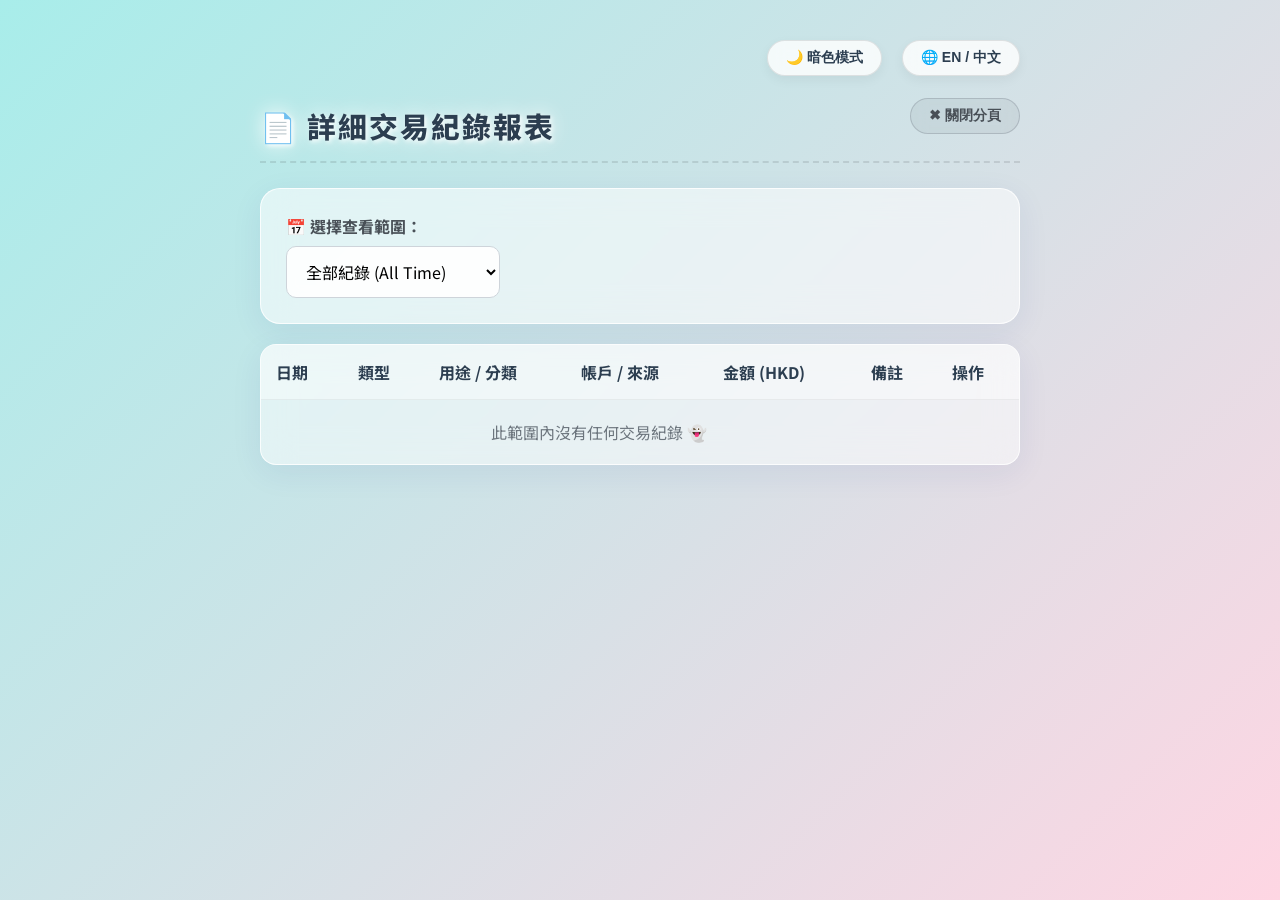
<file: details.html>
<!DOCTYPE html>
<html lang="zh-HK">
<head>
    <meta charset="UTF-8">
    <meta name="viewport" content="width=device-width, initial-scale=1.0">
    <title>📄詳細交易紀錄報表</title>
    <link rel="stylesheet" href="style.css">
</head>
<body>
    <div style="max-width: 900px; margin: 0 auto; padding: 20px;">
        
        <div style="display: flex; justify-content: flex-end; gap: 10px; margin-bottom: 10px;">
            <button onclick="toggleTheme()" class="theme-btn" id="themeBtn">🌙 暗色模式</button>
            <button onclick="toggleLanguage()" class="lang-btn">🌐 EN / 中文</button>
        </div>

        <div class="header-container">
            <h1 data-i18n="detailsTitle">📄 詳細交易紀錄報表</h1>
            <button onclick="window.close()" data-i18n="closeBtn" class="close-btn">✖ 關閉分頁</button>
        </div>

        <div class="card" style="margin-bottom: 20px;">
            <label for="filterTime" data-i18n="viewRange" style="font-weight: bold; margin-right: 10px;">📅 選擇查看範圍：</label>
            <select id="filterTime" onchange="handleFilterChange()" style="width: auto; display: inline-block;">
                <option value="all" data-i18n="rangeAll">全部紀錄 (All Time)</option>
                <option value="month" data-i18n="rangeMonth">這個月 (This Month)</option>
                <option value="week" data-i18n="rangeWeek">最近 7 天 (Last 7 Days)</option>
                <option value="custom" data-i18n="rangeCustom">自訂範圍 (Custom)</option>
            </select>
            
            <div id="customDateArea" style="display: none; margin-top: 10px;">
                <input type="date" id="customStartDate" onchange="renderTable()" style="width: auto; display: inline-block;"> 
                <span data-i18n="to">至</span> 
                <input type="date" id="customEndDate" onchange="renderTable()" style="width: auto; display: inline-block;">
            </div>
        </div>

        <table class="details-table">
            <thead>
                <tr>
                    <th data-i18n="date">日期</th>
                    <th data-i18n="transactionType">類型</th>
                    <th data-i18n="category">用途 / 分類</th>
                    <th data-i18n="accountSource">帳戶 / 來源</th>
                    <th data-i18n="amountHkd">金額 (HKD)</th>
                    <th data-i18n="remark">備註</th>
                    <th data-i18n="actions">操作</th>
                </tr>
            </thead>
            <tbody id="tableBody">
            </tbody>
        </table>

    </div>

    <script>
        // 1. 抓取主畫面存在 LocalStorage 的資料
        let transactions = JSON.parse(localStorage.getItem('myExpenses')) || [];
        
        // --- 👇 新增：完整的翻譯字典 👇 ---
        const translations = {
            zh: {
                detailsTitle: "📄 詳細交易紀錄報表", closeBtn: "✖ 關閉分頁", viewRange: "📅 選擇查看範圍：",
                rangeAll: "全部紀錄 (All Time)", rangeMonth: "這個月 (This Month)", rangeWeek: "最近 7 天 (Last 7 Days)",
                rangeCustom: "自訂範圍 (Custom)", to: "至", date: "日期", transactionType: "類型",
                category: "用途 / 分類", accountSource: "帳戶 / 來源", amountHkd: "金額 (HKD)", remark: "備註",
                expenseText: "支出💸", incomeText: "收入💰", noData: "此範圍內沒有任何交易紀錄 👻", noRemark: "無",
                actions: "操作",
            },
            en: {
                detailsTitle: "📄 Detailed Transaction Report", closeBtn: "✖ Close Tab", viewRange: "📅 View Range:",
                rangeAll: "All Time", rangeMonth: "This Month", rangeWeek: "Last 7 Days",
                rangeCustom: "Custom Range", to: "to", date: "Date", transactionType: "Type",
                category: "Category", accountSource: "Account / Source", amountHkd: "Amount (HKD)", remark: "Remarks",
                expenseText: "Expense💸", incomeText: "Income💰", noData: "No transaction records in this range 👻", noRemark: "None",
                actions: "Actions",
            }
        };

        let currentLang = 'zh'; 
        let isDarkMode = localStorage.getItem('darkMode') === 'true';

        // --- 👇 新增：語言切換邏輯 👇 ---
        function toggleLanguage() {
            currentLang = currentLang === 'zh' ? 'en' : 'zh';
            document.querySelectorAll('[data-i18n]').forEach(el => {
                const key = el.getAttribute('data-i18n');
                if (translations[currentLang][key]) {
                    el.innerText = translations[currentLang][key];
                }
            });
            renderTable(); // 重新渲染表格，翻譯裡面動態生成的字
            applyTheme(); // 更新主題按鈕文字
        }

        // --- 👇 新增：主題切換邏輯 👇 ---
        function applyTheme() {
            const themeBtn = document.getElementById('themeBtn');
            if (isDarkMode) {
                document.body.classList.add('dark-mode');
                themeBtn.innerText = currentLang === 'zh' ? '☀️ 淺色模式' : '☀️ Light Mode';
            } else {
                document.body.classList.remove('dark-mode');
                themeBtn.innerText = currentLang === 'zh' ? '🌙 暗色模式' : '🌙 Dark Mode';
            }
        }

        function toggleTheme() {
            isDarkMode = !isDarkMode; 
            localStorage.setItem('darkMode', isDarkMode); 
            applyTheme();
        }

        // --- 👇 繼承背景圖片邏輯 👇 ---
        function applyBackground() {
            const savedBg = localStorage.getItem('myBgImage');
            if (savedBg) {
                document.body.style.backgroundImage = `url(${savedBg})`;
                document.body.style.backgroundSize = 'cover';
                document.body.style.backgroundAttachment = 'fixed';
                document.body.style.backgroundPosition = 'center';
            }
        }

        // 金錢格式化小工具
        function formatMoney(num) {
            return parseFloat(num.toFixed(2)).toLocaleString('en-US');
        }

        // 英式日期轉換小工具
        function formatDate(dateString) {
            if (!dateString) return '';
            const parts = dateString.split('-');
            if (parts.length === 3) {
                return `${parts[2]}/${parts[1]}/${parts[0]}`;
            }
            return dateString;
        }

        // 控制自訂日期框顯示
        function handleFilterChange() {
            const filterVal = document.getElementById('filterTime').value;
            const customArea = document.getElementById('customDateArea');
            customArea.style.display = (filterVal === 'custom') ? 'block' : 'none';
            renderTable();
        }

        // 核心渲染表格邏輯
        function renderTable() {
            const tbody = document.getElementById('tableBody');
            tbody.innerHTML = ''; 

            const filterVal = document.getElementById('filterTime').value;
            const today = new Date();

            let filtered = transactions.filter(t => {
                if (filterVal === 'all') return true;
                const tDate = new Date(t.date);
                if (filterVal === 'month') {
                    return tDate.getMonth() === today.getMonth() && tDate.getFullYear() === today.getFullYear();
                }
                if (filterVal === 'week') {
                    const diffTime = today - tDate;
                    const diffDays = diffTime / (1000 * 60 * 60 * 24);
                    return diffDays >= 0 && diffDays <= 7;
                }
                if (filterVal === 'custom') {
                    const startVal = document.getElementById('customStartDate').value;
                    const endVal = document.getElementById('customEndDate').value;
                    if (!startVal || !endVal) return true;
                    const startDate = new Date(startVal); 
                    startDate.setHours(0, 0, 0, 0);
                    const endDate = new Date(endVal); 
                    endDate.setHours(23, 59, 59, 999);
                    return tDate >= startDate && tDate <= endDate;
                }
            });

            filtered.sort((a, b) => new Date(b.date) - new Date(a.date));

            // 防呆支援多語系
            if (filtered.length === 0) {
                tbody.innerHTML = `<tr><td colspan="6" style="text-align: center; color: #6c757d; padding: 20px;">${translations[currentLang].noData}</td></tr>`;
                return;
            }

            filtered.forEach(t => {
                const tr = document.createElement('tr');
                
                // 動態文字支援多語系
                const typeText = t.type === 'expense' ? translations[currentLang].expenseText : translations[currentLang].incomeText;
                const amountClass = t.type === 'expense' ? 'text-expense' : 'text-income';
                const amountPrefix = t.type === 'expense' ? '-' : '+';
                const remarkText = t.remark ? t.remark : `<span style="color: #ccc;">${translations[currentLang].noRemark}</span>`;

                tr.innerHTML = `
                    <td>${formatDate(t.date)}</td>
                    <td>${typeText}</td>
                    <td>${t.category}</td>
                    <td>${t.account}</td>
                    <td class="${amountClass}">${amountPrefix} $${formatMoney(t.amount)}</td>
                    <td>${remarkText}</td>
                    <td>
                        <button onclick="handleEdit('${t.id}')" style="padding: 4px 8px; font-size: 14px; background: #ffc107; color: #000; border: none; min-width: auto; border-radius: 6px;">✏️</button>
                        <button onclick="handleDelete('${t.id}')" style="padding: 4px 8px; font-size: 14px; background: rgba(220, 53, 69, 0.1); color: #dc3545; border: none; min-width: auto; margin-left: 5px; border-radius: 6px;">❌</button>
                    </td>
                `;
                tbody.appendChild(tr);
            });
        }

        // --- 👇 新增：遙控主畫面執行修改與刪除的邏輯 ---
        function handleEdit(id) {
            // 檢查主畫面 (window.opener) 是否還開著
            if (window.opener && !window.opener.closed) {
                window.opener.editTransaction(id); // 呼叫主畫面的函數
                window.opener.focus(); // 把主畫面彈出到最上層
                window.close(); // 關閉現在的詳細報表頁面
            } else {
                alert(currentLang === 'zh' ? "找不到主畫面！請重新從主畫面開啟報表。" : "Main window not found!");
            }
        }

        function handleDelete(id) {
            if (window.opener && !window.opener.closed) {
                window.opener.deleteTransaction(id); // 呼叫主畫面的刪除 (會跳出確認視窗)
                window.opener.focus(); 
                window.close(); 
            } else {
                alert(currentLang === 'zh' ? "找不到主畫面！請重新從主畫面開啟報表。" : "Main window not found!");
            }
        }

        // 初始化啟動區
        applyBackground();
        applyTheme();
        renderTable();
    </script>
</body>
</html>
</file>
<file: style.css>
/* 引入 Google 現代黑體字型 */
@import url('https://fonts.googleapis.com/css2?family=Noto+Sans+TC:wght@400;500;700&display=swap');

body {
    font-family: 'Noto Sans TC', 'Segoe UI', Tahoma, sans-serif;
    /* 👇 淺色模式魔法：從單調灰變成「薄荷撞櫻花粉」的極光漸層 */
    background: linear-gradient(135deg, #a8edea 0%, #fed6e3 100%);
    background-attachment: fixed; /* 讓背景固定，滾動時才有玻璃滑過的感覺 */
    color: #2c3e50;
    max-width: 800px;
    margin: 0 auto;
    padding: 20px;
    transition: background 0.5s ease, color 0.5s ease; 
}

/* ==========================================
   ✨ 頂部大標題美化 (發光排版與字體優化)
   ========================================== */
h1 { 
    text-align: center; 
    color: #2c3e50; 
    font-weight: 800; 
    font-size: 2.2rem; 
    letter-spacing: 2px; 
    margin-bottom: 30px;
    /* 👇 淺色模式專屬：改成白色的質感光暈，讓字體看起來像浮在極光上 */
    text-shadow: 2px 2px 4px rgba(255, 255, 255, 0.8), 0 0 20px rgba(255, 255, 255, 0.9);
    transition: all 0.3s ease;
}

body.dark-mode h1 { 
    color: #f8fafc !important; 
    text-shadow: 2px 4px 8px rgba(0,0,0,0.6), 0 0 20px rgba(59, 130, 246, 0.6) !important;
}

/* ==========================================
   📄 報表頁面專屬的頭部排版 (.header-container)
   ========================================== */
.header-container {
    display: flex;
    justify-content: space-between;
    align-items: center;
    margin-bottom: 25px;
    padding-bottom: 15px;
    border-bottom: 2px dashed rgba(0, 0, 0, 0.1); 
    transition: border-color 0.3s ease;
}

.header-container h1 {
    margin-bottom: 0; 
    font-size: 1.8rem; 
    text-align: left;
}

body.dark-mode .header-container {
    border-bottom-color: rgba(255, 255, 255, 0.15);
}

/* ==========================================
   ✨ 核心：毛玻璃卡片設計 (Glassmorphism)
   ========================================== */
.card {
    background: rgba(255, 255, 255, 0.55); 
    backdrop-filter: blur(16px); 
    -webkit-backdrop-filter: blur(16px); 
    border: 1px solid rgba(255, 255, 255, 0.8); 
    padding: 25px;
    border-radius: 20px; 
    box-shadow: 0 8px 32px rgba(31, 38, 135, 0.07); 
    margin-bottom: 25px;
    transition: transform 0.3s ease, box-shadow 0.3s ease;
}

.card:hover {
    transform: translateY(-3px);
    box-shadow: 0 12px 40px rgba(0, 0, 0, 0.12);
}

/* ==========================================
   📊 總結區塊排版 (更現代的膠囊形狀)
   ========================================== */
.summary-container {
    display: flex;
    justify-content: space-between;
    text-align: center;
    margin-bottom: 25px;
    gap: 15px; 
}

.summary-box {
    flex: 1;
    padding: 20px 10px;
    border-radius: 16px;
    font-weight: bold;
    font-size: 1.1em;
    box-shadow: 0 4px 15px rgba(0,0,0,0.05);
    transition: transform 0.3s ease;
}

.summary-box:hover { 
    transform: scale(1.02); 
}

.bg-income { background: linear-gradient(135deg, #d4edda 0%, #c3e6cb 100%); color: #155724; }
.bg-expense { background: linear-gradient(135deg, #f8d7da 0%, #f5c6cb 100%); color: #721c24; }
.bg-save { background: linear-gradient(135deg, #cce5ff 0%, #b8daff 100%); color: #004085; }

/* ==========================================
   📝 表單與輸入框 (舒適的焦點回饋)
   ========================================== */
.form-group { margin-bottom: 20px; }
label { display: block; margin-bottom: 8px; font-weight: 500; color: #495057; }

input, select {
    width: 100%;
    padding: 12px 15px;
    border: 1px solid #ced4da;
    border-radius: 10px;
    box-sizing: border-box;
    font-size: 16px;
    background-color: rgba(255, 255, 255, 0.9);
    transition: all 0.3s ease;
    font-family: inherit;
}

input:focus, select:focus {
    outline: none;
    border-color: #80bdff;
    box-shadow: 0 0 0 4px rgba(0, 123, 255, 0.15);
    background-color: #fff;
}

/* ==========================================
   🖱️ 按鈕 (圓滑與動態點擊)
   ========================================== */
button {
    width: 100%;
    padding: 12px;
    border: none;
    border-radius: 10px;
    font-size: 16px;
    cursor: pointer;
    font-weight: 700;
    transition: all 0.2s cubic-bezier(0.4, 0, 0.2, 1);
}

button[onclick="addTransaction()"] {
    background: linear-gradient(135deg, #28a745 0%, #20c997 100%);
    color: white;
    box-shadow: 0 4px 15px rgba(40, 167, 69, 0.3);
    margin-top: 15px;
}

button[onclick="addTransaction()"]:hover {
    transform: translateY(-2px);
    box-shadow: 0 6px 20px rgba(40, 167, 69, 0.4);
}

button[onclick="addTransaction()"]:active { 
    transform: translateY(1px); 
}

.lang-btn, .theme-btn {
    border-radius: 20px; 
    font-size: 14px;
    font-weight: 500;
    box-shadow: 0 2px 8px rgba(0,0,0,0.1);
}

.type-btn-group { display: flex; gap: 10px; }

.type-btn {
    flex: 1;
    margin-top: 0;
    background-color: #f8f9fa;
    color: #495057;
    border: 2px solid #e9ecef;
    border-radius: 12px;
}

#btnExpense.active { background-color: #dc3545; color: white; border-color: #dc3545; box-shadow: 0 4px 12px rgba(220, 53, 69, 0.3); }
#btnIncome.active { background-color: #28a745; color: white; border-color: #28a745; box-shadow: 0 4px 12px rgba(40, 167, 69, 0.3); }

/* ==========================================
   📋 圖表與歷史紀錄清單
   ========================================== */
.chart-container { position: relative; height: 300px; width: 100%; margin-bottom: 15px; }

ul { list-style-type: none; padding: 0; }
li {
    background: rgba(255, 255, 255, 0.9);
    border-left: 5px solid #007bff;
    margin-bottom: 12px;
    padding: 15px;
    border-radius: 12px;
    box-shadow: 0 2px 8px rgba(0,0,0,0.04);
    display: flex;
    justify-content: space-between;
    align-items: center;
    transition: transform 0.2s ease;
}

li:hover { transform: scale(1.01); }
.li-expense { border-left-color: #ff4757; }
.li-income { border-left-color: #2ed573; }

.delete-btn {
    background: rgba(220, 53, 69, 0.1);
    color: #dc3545;
    border-radius: 8px;
    width: auto;
    padding: 5px 10px;
    margin-left: 15px;
    font-size: 14px;
    box-shadow: none;
}
.delete-btn:hover { background: #dc3545; color: white; }

/* ==========================================
   🌙 深色模式適配 (Dark Mode with Glass)
   ========================================== */
body.dark-mode {
    background-color: #0f172a; 
    color: #f8fafc;
}

body.dark-mode h1 { color: #f8fafc; }
body.dark-mode label { color: #cbd5e1; }

body.dark-mode .card,
body.dark-mode div[style*="background: white"] {
    background: rgba(30, 41, 59, 0.7) !important; 
    border: 1px solid rgba(255, 255, 255, 0.1) !important;
    box-shadow: 0 8px 32px rgba(0, 0, 0, 0.4) !important;
}

body.dark-mode input, 
body.dark-mode select {
    background-color: rgba(15, 23, 42, 0.6);
    color: #f8fafc;
    border-color: #334155;
}

body.dark-mode input:focus, body.dark-mode select:focus {
    border-color: #3b82f6;
    box-shadow: 0 0 0 4px rgba(59, 130, 246, 0.2);
}

body.dark-mode li { background: rgba(30, 41, 59, 0.9); border-color: #334155; }
body.dark-mode .li-expense { border-left-color: #ef4444; }
body.dark-mode .li-income { border-left-color: #10b981; }

body.dark-mode .bg-income { background: linear-gradient(135deg, #064e3b 0%, #065f46 100%); color: #6ee7b7; }
body.dark-mode .bg-expense { background: linear-gradient(135deg, #7f1d1d 0%, #991b1b 100%); color: #fca5a5; }
body.dark-mode .bg-save { background: linear-gradient(135deg, #1e3a8a 0%, #1e40af 100%); color: #93c5fd; }

body.dark-mode #analysisReport,
body.dark-mode #incomeReport {
    background-color: rgba(15, 23, 42, 0.5) !important;
}

/* ==========================================
   🌟 頂部切換按鈕美化 (深淺色、中英文)
   ========================================== */
.theme-btn, .lang-btn {
    background: rgba(255, 255, 255, 0.8) !important;
    backdrop-filter: blur(8px);
    color: #2c3e50 !important;
    border: 1px solid rgba(0, 0, 0, 0.1) !important;
    padding: 8px 18px !important;
    border-radius: 20px !important;
    font-size: 14px !important;
    font-weight: 600 !important;
    box-shadow: 0 4px 12px rgba(0,0,0,0.05) !important;
    margin-left: 10px;
    width: auto !important;
    transition: all 0.3s ease !important;
}

.theme-btn:hover, .lang-btn:hover {
    background: #ffffff !important;
    transform: translateY(-2px) !important;
    box-shadow: 0 6px 15px rgba(0,0,0,0.1) !important;
}

body.dark-mode .theme-btn, body.dark-mode .lang-btn {
    background: rgba(30, 41, 59, 0.8) !important;
    color: #f8fafc !important;
    border-color: rgba(255, 255, 255, 0.2) !important;
}

body.dark-mode .theme-btn:hover, body.dark-mode .lang-btn:hover {
    background: rgba(51, 65, 85, 0.95) !important;
}

/* ==========================================
   💡 底部回饋問卷按鈕美化
   ========================================== */
a[href*="forms.gle"] button {
    background: linear-gradient(135deg, #17a2b8 0%, #117a8b 100%) !important;
    color: white !important;
    border-radius: 25px !important;
    padding: 12px 35px !important;
    font-size: 16px !important;
    font-weight: bold !important;
    box-shadow: 0 6px 20px rgba(23, 162, 184, 0.3) !important;
    border: none !important;
    transition: all 0.3s cubic-bezier(0.4, 0, 0.2, 1) !important;
}

a[href*="forms.gle"] button:hover {
    transform: translateY(-3px) !important;
    box-shadow: 0 8px 25px rgba(23, 162, 184, 0.45) !important;
}

/* ==========================================
   📄 詳細報表表格 (毛玻璃升級版)
   ========================================== */
.details-table {
    width: 100%;
    border-collapse: separate; 
    border-spacing: 0;
    margin-top: 20px;
    background: rgba(255, 255, 255, 0.5);
    backdrop-filter: blur(16px);
    -webkit-backdrop-filter: blur(16px);
    border-radius: 16px;
    overflow: hidden; 
    box-shadow: 0 8px 32px rgba(31, 38, 135, 0.07);
    border: 1px solid rgba(255, 255, 255, 0.8);
}

.details-table th, .details-table td {
    padding: 15px;
    text-align: left;
    border-bottom: 1px solid rgba(0, 0, 0, 0.05);
}

.details-table th {
    background-color: rgba(255, 255, 255, 0.4);
    font-weight: 700;
    color: #2c3e50;
}

.details-table tbody tr:last-child td {
    border-bottom: none; 
}

.details-table tbody tr {
    transition: background-color 0.3s ease;
}

.details-table tbody tr:hover {
    background-color: rgba(255, 255, 255, 0.95);
}

.text-income { color: #28a745; font-weight: bold; }
.text-expense { color: #dc3545; font-weight: bold; }

/* ==========================================
   🌙 深色模式下的毛玻璃表格
   ========================================== */
body.dark-mode .details-table { 
    background: rgba(30, 41, 59, 0.6); 
    border-color: rgba(255, 255, 255, 0.1);
    box-shadow: 0 8px 32px rgba(0, 0, 0, 0.4);
}

body.dark-mode .details-table th { 
    background-color: rgba(15, 23, 42, 0.5); 
    color: #f8fafc;
    border-bottom-color: rgba(255, 255, 255, 0.05); 
}

body.dark-mode .details-table td { 
    border-bottom-color: rgba(255, 255, 255, 0.05); 
}

body.dark-mode .details-table tbody tr:hover {
    background-color: rgba(51, 65, 85, 0.8);
}

/* ==========================================
   ✖️ 關閉分頁按鈕美化 (.close-btn)
   ========================================== */
.close-btn {
    background: rgba(108, 117, 125, 0.1) !important; 
    color: #495057 !important;
    border: 1px solid rgba(108, 117, 125, 0.3) !important;
    padding: 8px 18px !important;
    border-radius: 20px !important; 
    font-size: 14px !important;
    font-weight: 600 !important;
    width: auto !important;
    margin-top: 0 !important;
    backdrop-filter: blur(8px);
    transition: all 0.3s cubic-bezier(0.4, 0, 0.2, 1) !important;
}

.close-btn:hover {
    background: #dc3545 !important;
    color: white !important;
    border-color: #dc3545 !important;
    transform: translateY(-2px) !important;
    box-shadow: 0 6px 15px rgba(220, 53, 69, 0.3) !important;
}

body.dark-mode .close-btn {
    background: rgba(255, 255, 255, 0.05) !important;
    color: #cbd5e1 !important;
    border-color: rgba(255, 255, 255, 0.2) !important;
}

body.dark-mode .close-btn:hover {
    background: #ef4444 !important; 
    color: white !important;
    border-color: #ef4444 !important;
    box-shadow: 0 6px 15px rgba(239, 68, 68, 0.4) !important;
}

/* =========================================
   📱 iOS 瀏覽器與介面相容性修復區
   ========================================= */
input[type="date"] {
    -webkit-appearance: none; 
    appearance: none;
    background-color: transparent; 
    min-height: 40px; 
}

button, 
.theme-btn, 
.lang-btn, 
.delete-btn {
    -webkit-appearance: none;
    appearance: none;
    opacity: 1 !important; 
}

button[onclick="window.open('details.html', '_blank')"],
button[onclick="clearAllData()"],
button[onclick="clearBackground()"],
a button {
    color: #ffffff !important; 
}

/* ==========================================
   ⚙️ 管理面板 (Modal) 樣式
   ========================================== */
.modal-overlay {
    position: fixed; 
    top: 0; 
    left: 0; 
    width: 100%; 
    height: 100%;
    background: rgba(0, 0, 0, 0.5); 
    backdrop-filter: blur(5px);
    display: flex; 
    justify-content: center; 
    align-items: center; 
    z-index: 1000;
}

.modal-content {
    width: 90%; 
    max-width: 400px; 
    padding: 20px;
    background: rgba(255, 255, 255, 0.95);
    display: flex; 
    flex-direction: column;
}

.modal-item {
    display: flex; 
    justify-content: space-between; 
    align-items: center;
    padding: 10px; 
    border-bottom: 1px solid rgba(0,0,0,0.1); 
    background: none; 
    box-shadow: none; 
    border-left: none; 
    margin-bottom: 0;
}

.modal-item span { 
    flex: 1; 
    font-weight: bold; 
}

.modal-actions button {
    width: auto; 
    padding: 5px; 
    margin-left: 5px; 
    font-size: 14px; 
    background: #f8f9fa; 
    color: #495057; 
    border: 1px solid #ced4da;
}

body.dark-mode .modal-content { 
    background: rgba(30, 41, 59, 0.95); 
}

body.dark-mode .modal-item { 
    border-bottom-color: rgba(255,255,255,0.1); 
}

body.dark-mode .modal-actions button { 
    background: #334155; 
    color: #f8fafc; 
    border-color: #475569; 
}

/* 轉帳按鈕點擊後的藍色發光效果 */
#btnTransfer.active { 
    background-color: #0d6efd; 
    color: white; 
    border-color: #0d6efd; 
    box-shadow: 0 4px 12px rgba(13, 110, 253, 0.3); 
}

/* 歷史清單中，轉帳紀錄的左側邊框顏色 */
.li-transfer { border-left-color: #0d6efd; }
body.dark-mode .li-transfer { border-left-color: #3b82f6; }
</file>
